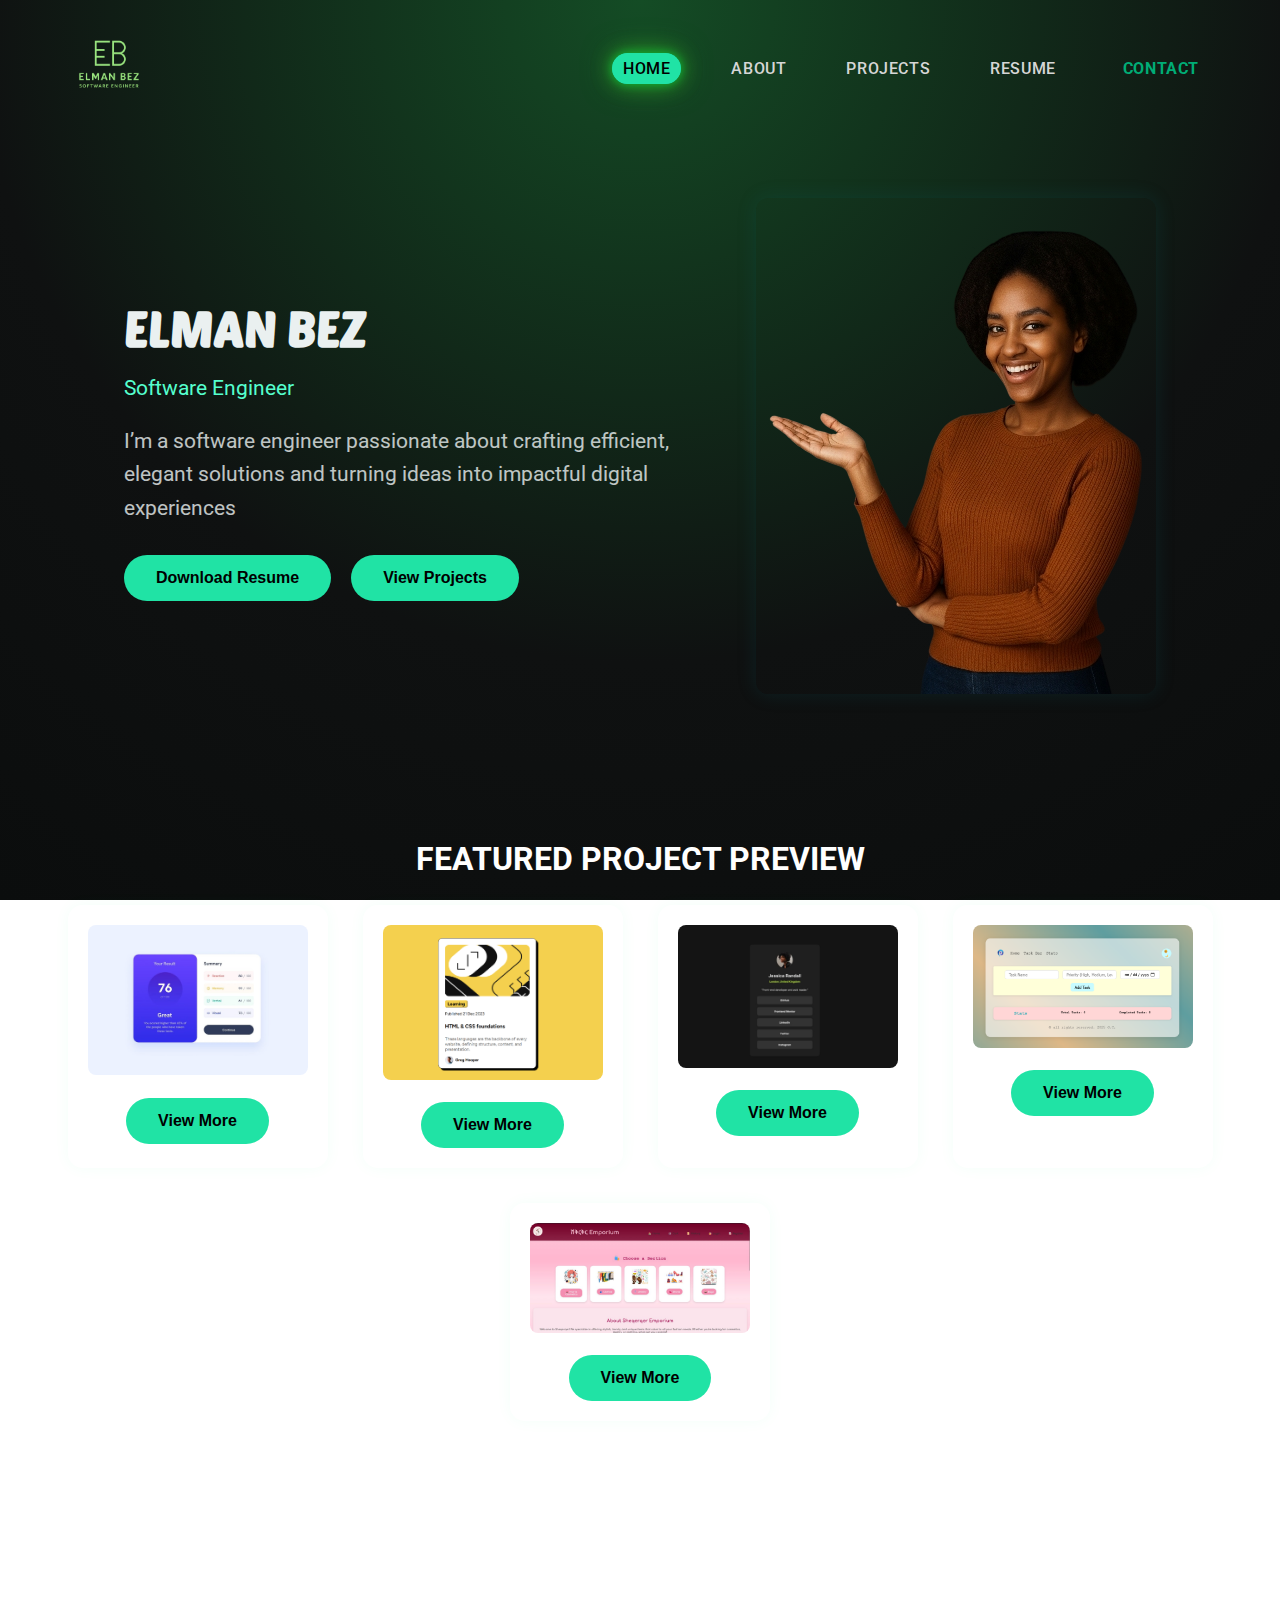
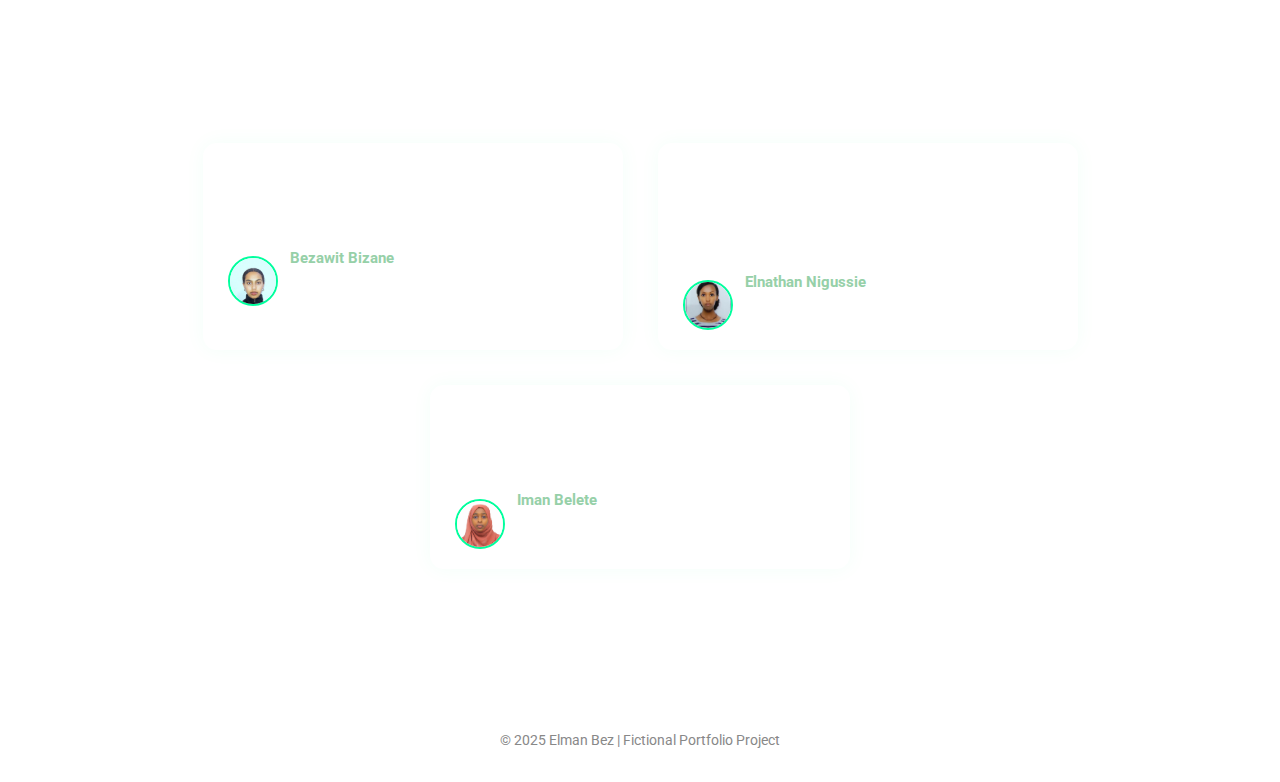
<file: Portfolio/index.html>
<!DOCTYPE html>
<html lang="en">
  <head>
    <meta charset="UTF-8" />
    <meta name="viewport" content="width=device-width, initial-scale=1.0" />
    <title>Home - Elman Bez Portfolio</title>

    <!-- Link to main stylesheet -->
    <link rel="stylesheet" href="style.css" />

    <!-- Link to font family -->
    <link
      href="https://fonts.googleapis.com/css2?family=Roboto:wght@400;700&display=swap"
      rel="stylesheet"
    />
    <!-- Link to font family (2) -->
    <link rel="preconnect" href="https://fonts.googleapis.com" />
    <link rel="preconnect" href="https://fonts.gstatic.com" crossorigin />
    <link
      href="https://fonts.googleapis.com/css2?family=Figtree:ital,wght@0,300..900;1,300..900&family=Hanken+Grotesk:ital,wght@0,100..900;1,100..900&family=Inter:ital,opsz,wght@0,14..32,100..900;1,14..32,100..900&family=League+Spartan:wght@100..900&family=Plus+Jakarta+Sans:ital,wght@0,200..800;1,200..800&family=Poetsen+One&family=Roboto:ital,wght@0,100..900;1,100..900&display=swap"
      rel="stylesheet"
    />

    <!--Link to favicon-->
    <link rel="icon" type="image/png" href="Assets\images\favicon.png" />
  </head>
  <body>
    <header class="site-header">
      <nav class="navbar">
        <div class="logo" aria-label="Site Logo">
          <img src="Assets\images\logo.png" alt="Site Logo" class="logo-img" />
        </div>
        <ul class="nav-links">
          <li>
            <a href="index.html" class="nav-link" aria-current="page">HOME</a>
          </li>
          <li><a href="about.html" class="nav-link">ABOUT</a></li>
          <li><a href="projects.html" class="nav-link">PROJECTS</a></li>
          <li><a href="resume.html" class="nav-link">RESUME</a></li>
          <li><a href="contact.html" class="nav-link">CONTACT</a></li>
        </ul>
      </nav>
    </header>

    <main class="main-content">
      <section class="hero-section" aria-label="Hero Section and Introduction">
        <div class="hero-left">
          <div class="hero-text">ELMAN BEZ</div>
          <div class="hero-sub">Software Engineer</div>
          <p class="hero-desc">
            I’m a software engineer passionate about crafting efficient, elegant
            solutions and turning ideas into impactful digital experiences
          </p>

          <div class="hero-buttons">
            <button class="nav-button">Download Resume</button>
            <a href="projects.html"><button class="nav-button">View Projects</button></a>
          </div>
        </div>

        <img
          src="Assets\images\welcome-elman.png"
          alt="Hero Image"
          class="hero-image"
        />
      </section>

      <section class="featured-projects" aria-label="Featured Project Preview">
        <h2 class="section-title">FEATURED PROJECT PREVIEW</h2>
        <div class="project-list">
          <div class="project-item">
            <img
              src="Assets\images\project1.jpg"
              alt="Project 1"
              class="project-img"
            /><br />
            <a href="https://venerable-muffin-cf512d.netlify.app/"
              ><button class="nav-button">View More</button></a>
          </div>
          <div class="project-item">
            <img
              src="Assets\images\project2.png"
              alt="Project 2"
              class="project-img"
            /><br />
            <a href="https://blog-preview-card-2343.netlify.app/"
              ><button class="nav-button">View More</button></a>
          </div>
          <div class="project-item">
            <img
              src="Assets\images\project3.jpg"
              alt="Project 3"
              class="project-img"
            /><br />
            <a href="https://lovely-frangollo-2fd727.netlify.app/"
              ><button class="nav-button">View More</button></a>
          </div>
          <div class="project-item">
            <img
              src="Assets\images\project4.png"
              alt="Project 4"
              class="project-img"
            /><br />
            <a href="https://elman-task-maker.netlify.app/"
              ><button class="nav-button">View More</button></a
            >
          </div>
          <div class="project-item">
            <img
              src="Assets\images\project5.jpg"
              alt="Project 5"
              class="project-img"
            /><br />
            <a href="https://sheqerqer.netlify.app/"
              ><button class="nav-button">View More</button></a
            >
          </div>
        </div>
      </section>

      <section class="testimonals" aria-label="Testimonals Section">
        <h2 class="section-title">TESTIMONIALS</h2>

        <div class="testimonials-list">
          <div class="testimonial-item">
            <p>
              Reliable, skilled, and highly collaborative. Consistently delivers
              high-quality solutions with a professional mindset.
            </p>
            <div class="testimonial-user">
              <img
                src="Assets\images\Beza.jpg"
                class="testimonial-img"
                alt="User 1"
              />
              <div class="testimonial-info">
                <h4 class="testimonial-name">Bezawit Bizane</h4>
                <p class="testimonial-role">Software Specialist/ AI Engineer</p>
              </div>
            </div>
          </div>

          <div class="testimonial-item">
            <p>
              Her attention to detail and commitment to secure development
              practices are exceptiobal. She consistently delivers high quality
              work that meets both technical and security standards.
            </p>
            <div class="testimonial-user">
              <img
                src="Assets\images\elnathan.jpg"
                class="testimonial-img"
                alt="User 2"
              />
              <div class="testimonial-info">
                <h4 class="testimonial-name">Elnathan Nigussie</h4>
                <p class="testimonial-role">
                  Cybersecurity Engineer and Threat Analyst
                </p>
              </div>
            </div>
          </div>

          <div class="testimonial-item">
            <p>
              A talented developer with clean code, strong UI instincts, and a
              sharp attention to detail.Impressive work.
            </p>
            <div class="testimonial-user">
              <img
                src="Assets\images\Iman.jpg"
                class="testimonial-img"
                alt="User 3"
              />
              <div class="testimonial-info">
                <h4 class="testimonial-name">Iman Belete</h4>
                <p class="testimonial-role">UI/UX Designer</p>
              </div>
            </div>
          </div>
        </div>
      </section>
    </main>

    <footer class="site-footer">
      <p>© 2025 Elman Bez | Fictional Portfolio Project</p>
    </footer>
  </body>
</html>
</file>
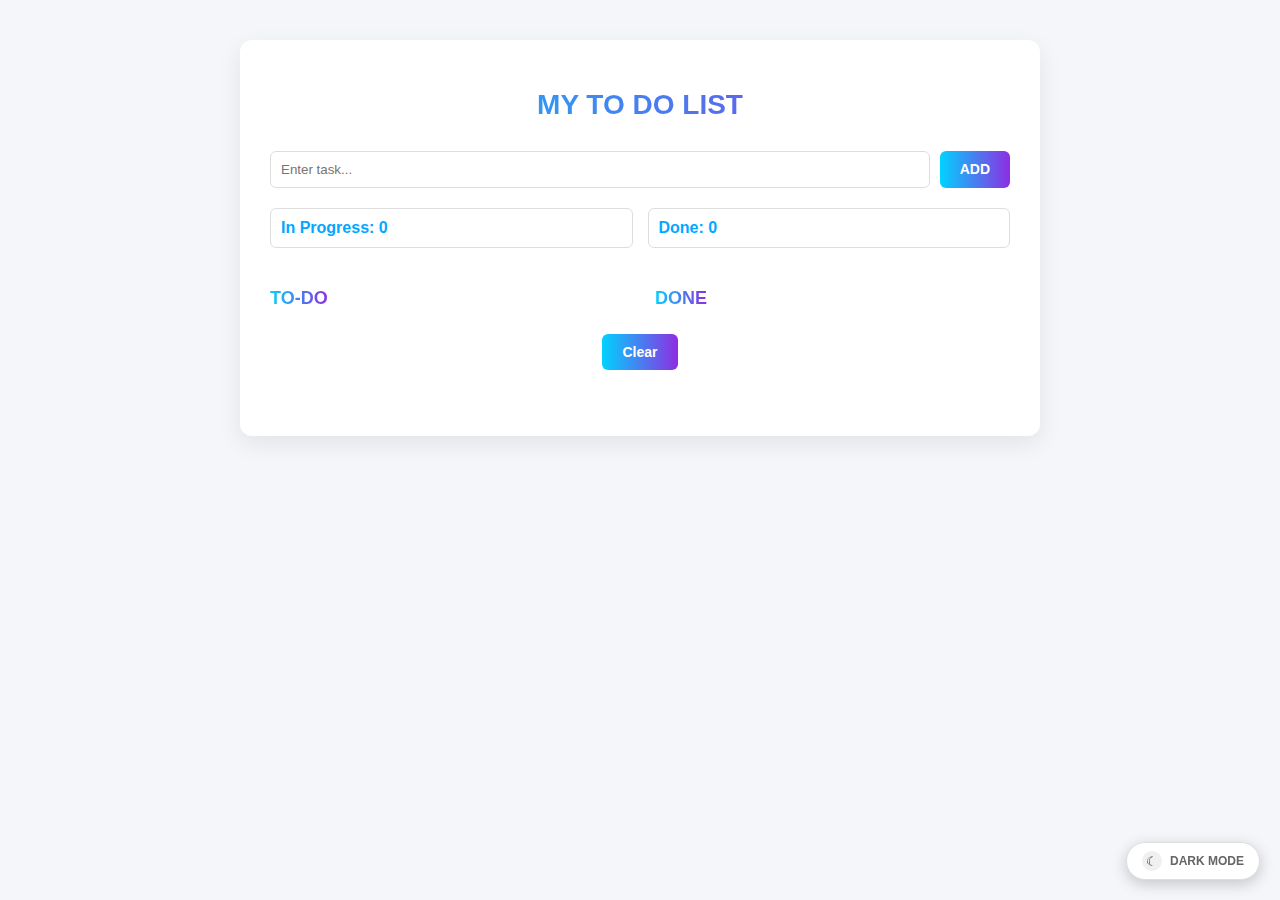
<file: Todo-List-Web-App/index.html>
<!DOCTYPE html>
<html lang="en">
<head>
    <meta charset="UTF-8">
    <meta name="viewport" content="width=device-width, initial-scale=1.0">
    <title>My To Do List</title>
    <link rel="stylesheet" href="style.css">
    <link rel="icon" href="https://png.pngtree.com/png-vector/20190330/ourlarge/pngtree-vector-task-icon-png-image_894760.jpg" sizes="any">

</head>
<body>

<div class="page-center">
    <div class="card">

        <h1 class="title-gradient">MY TO DO LIST</h1>

        <div class="input-row">
            <input type="text" class="input input-full" id="input" placeholder="Enter task...">
            <button class="btn btn-gradient add">ADD</button>
        </div>

        <div class="status-grid">
            <div class="status-box">
                <span class="status-blue" id="inprogressCount">In Progress: </span>
            </div>
            <div class="status-box">
                <span class="status-blue" id="doneCount">Done: </span>
            </div>
            
        </div>

        <div class="tasks-container">
            <div class="task-column">
                <h2 class="section-label">TO-DO</h2>
                <div id="todo-list"></div>
            </div>
                    

            <div class="task-column">
                <h2 class="section-label">DONE</h2>
                <div id="done-list"></div>
            </div>

        </div>

        <footer class="theme-footer">
            <button id="reset" class="btn btn-gradient clear">Clear</button>
            <br>
            <br>
            <button class="theme-toggle" id="themeBtn">
                <div class="toggle-circle">
                    <span class="moon-icon">☾</span>
                </div>
                <span class="toggle-text dark">Dark Mode</span>
            </button>
        </footer>


    </div>
</div>
<script type="module" src="scripts/main.js"></script>
</body>
</html>
</file>
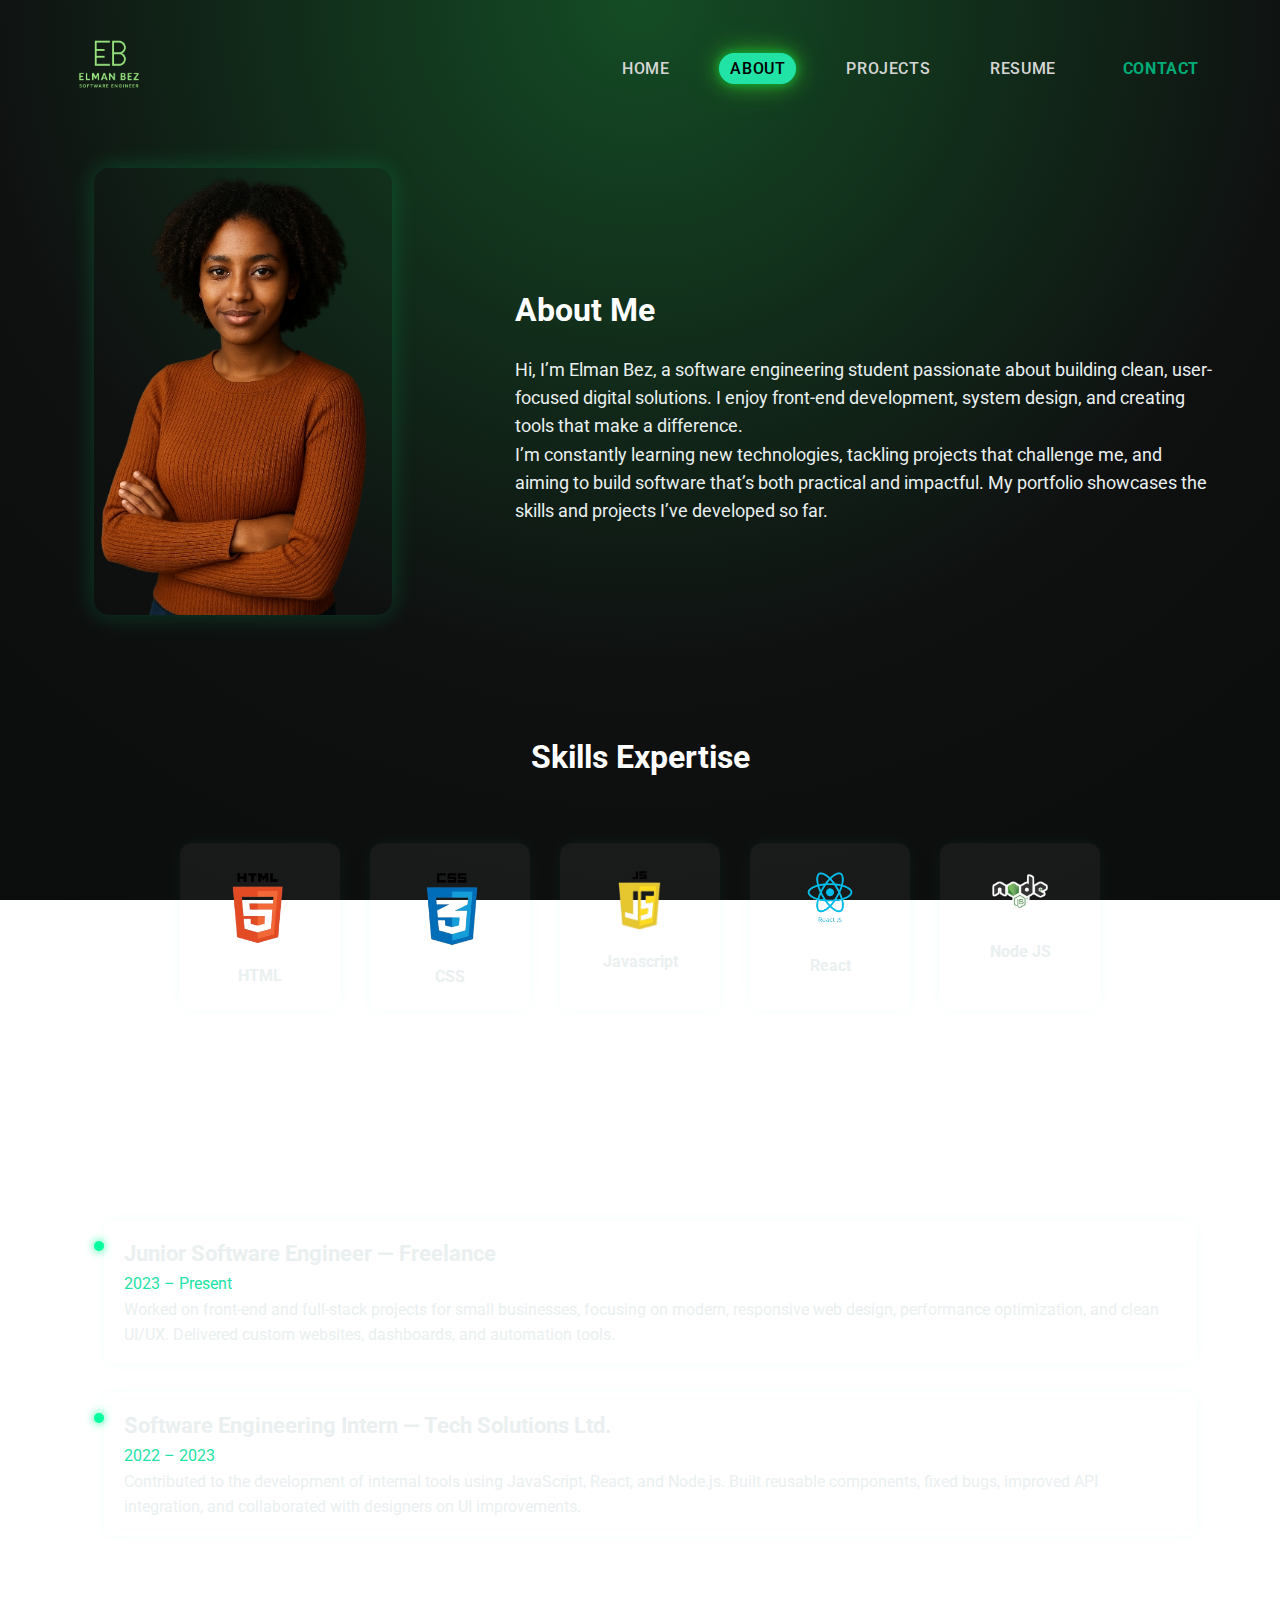
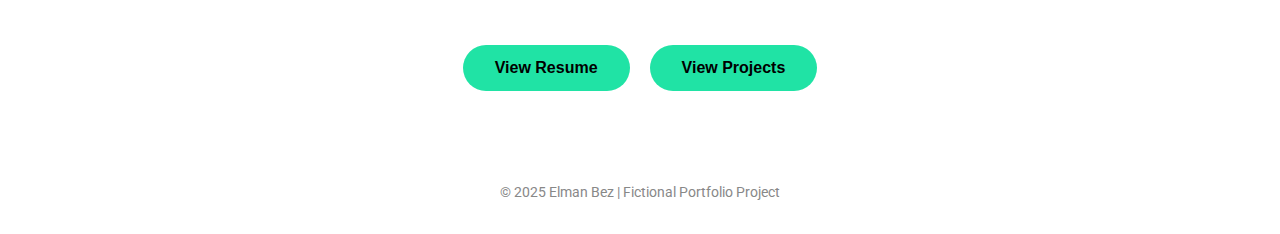
<file: Portfolio/about.html>
<!DOCTYPE html>
<html lang="en">
  <head>
    <meta charset="UTF-8" />
    <meta name="viewport" content="width=device-width, initial-scale=1.0" />
    <title>About - Elman Bez Portfolio</title>

    <!-- Link to main stylesheet -->
    <link rel="stylesheet" href="style.css" />

        <!--Link to favicon-->
    <link rel="icon" type="image/png" href="Assets\images\favicon.png" />

    <!-- Link to font family -->
    <link
      href="https://fonts.googleapis.com/css2?family=Roboto:wght@400;700&display=swap"
      rel="stylesheet"
    />

    <!--Link to favicon-->
    <link rel="icon" type="image/png" href="Assets/favicon.png" />
  </head>
  <body>
    <header class="site-header">
      <nav class="navbar">
        <div class="logo" aria-label="Site Logo">
          <img src="Assets\images\logo.png" alt="Site Logo" class="logo-img" />
        </div>
        <ul class="nav-links">
          <li><a href="index.html" class="nav-link">HOME</a></li>
          <li>
            <a href="about.html" class="nav-link" aria-current="page">ABOUT</a>
          </li>
          <li><a href="projects.html" class="nav-link">PROJECTS</a></li>
          <li><a href="resume.html" class="nav-link">RESUME</a></li>
          <li><a href="contact.html" class="nav-link">CONTACT</a></li>
        </ul>
      </nav>
    </header>

    <main class="main-content">
      <!-- Biography Section -->
      <section class="biography-section" aria-label="Biography">
        <div class="biography-content">
          <!--Left Text-->
          <div class="bio-left">
            <img
              src="Assets\images\elman.png"
              alt="Biography Image"
              class="bio-image"
            />
          </div>

          <!--Right Text-->

          <div class="bio-right">
            <h1 class="section-title">About Me</h1>
            <p>
              Hi, I’m Elman Bez, a software engineering student passionate about
              building clean, user-focused digital solutions. I enjoy front-end
              development, system design, and creating tools that make a
              difference.<br />
              I’m constantly learning new technologies, tackling projects that
              challenge me, and aiming to build software that’s both practical
              and impactful. My portfolio showcases the skills and projects I’ve
              developed so far.
            </p>
          </div>
        </div>
      </section>

      <!-- Skills Section -->
      <section class="skills-section" aria-label="Skills Expertise">
        <h2 class="section-title">Skills Expertise</h2>
        <div class="skills-list">
          <div class="skill-item">
            <img
              src="Assets\images\htmlimage.png"
              alt="HTML Skill"
              class="skill-image"
            />
            <p><strong>HTML</strong></p>
          </div>
          <div class="skill-item">
            <img
              src="Assets\images\cssimage.png"
              alt="HTML Skill"
              class="skill-image"
            />
            <p><strong>CSS</strong></p>
          </div>
          <div class="skill-item">
            <img
              src="Assets\images\jsimage.png"
              alt="JS Skill"
              class="skill-image"
            />
            <p><strong>Javascript</strong></p>
          </div>
          <div class="skill-item">
            <img
              src="Assets\images\reactimage.png"
              alt="react Skill"
              class="skill-image"
            />
            <p><strong>React</strong></p>
          </div>
          <div class="skill-item">
            <img
              src="Assets\images\nodejsimage.png"
              alt="node JS Skill"
              class="skill-image"
            />
            <p><strong>Node JS</strong></p>
          </div>
        </div>
      </section>

      <!-- Timeline Section -->
      <section class="timeline-section" aria-label="Timeline Experience">
        <h2 class="section-title">Timeline Experience</h2>
        <div class="timeline-list">
          <div class="timeline-item">
            <span class="subtitle"
              >Junior Software Engineer — Freelance <br
            /></span>
            <p>2023 – Present</p>

            Worked on front-end and full-stack projects for small businesses,
            focusing on modern, responsive web design, performance optimization,
            and clean UI/UX. Delivered custom websites, dashboards, and
            automation tools.
          </div>
          <div class="timeline-item">
            <span class="subtitle">
              Software Engineering Intern — Tech Solutions Ltd.</span
            >
            <br />
            <p>2022 – 2023</p>
            Contributed to the development of internal tools using JavaScript,
            React, and Node.js. Built reusable components, fixed bugs, improved
            API integration, and collaborated with designers on UI improvements.
          </div>
        </div>
      </section>

      <!-- Navigation Buttons Section -->
      <section class="nav-buttons-section" aria-label="Navigation Buttons">
        <a href="resume.html"
          ><button class="nav-button">View Resume</button></a
        >
        <a href="projects.html"
          ><button class="nav-button">View Projects</button></a
        >
      </section>
    </main>

    <footer class="site-footer">
      <p>© 2025 Elman Bez | Fictional Portfolio Project</p>
    </footer>
  </body>
</html>
</file>
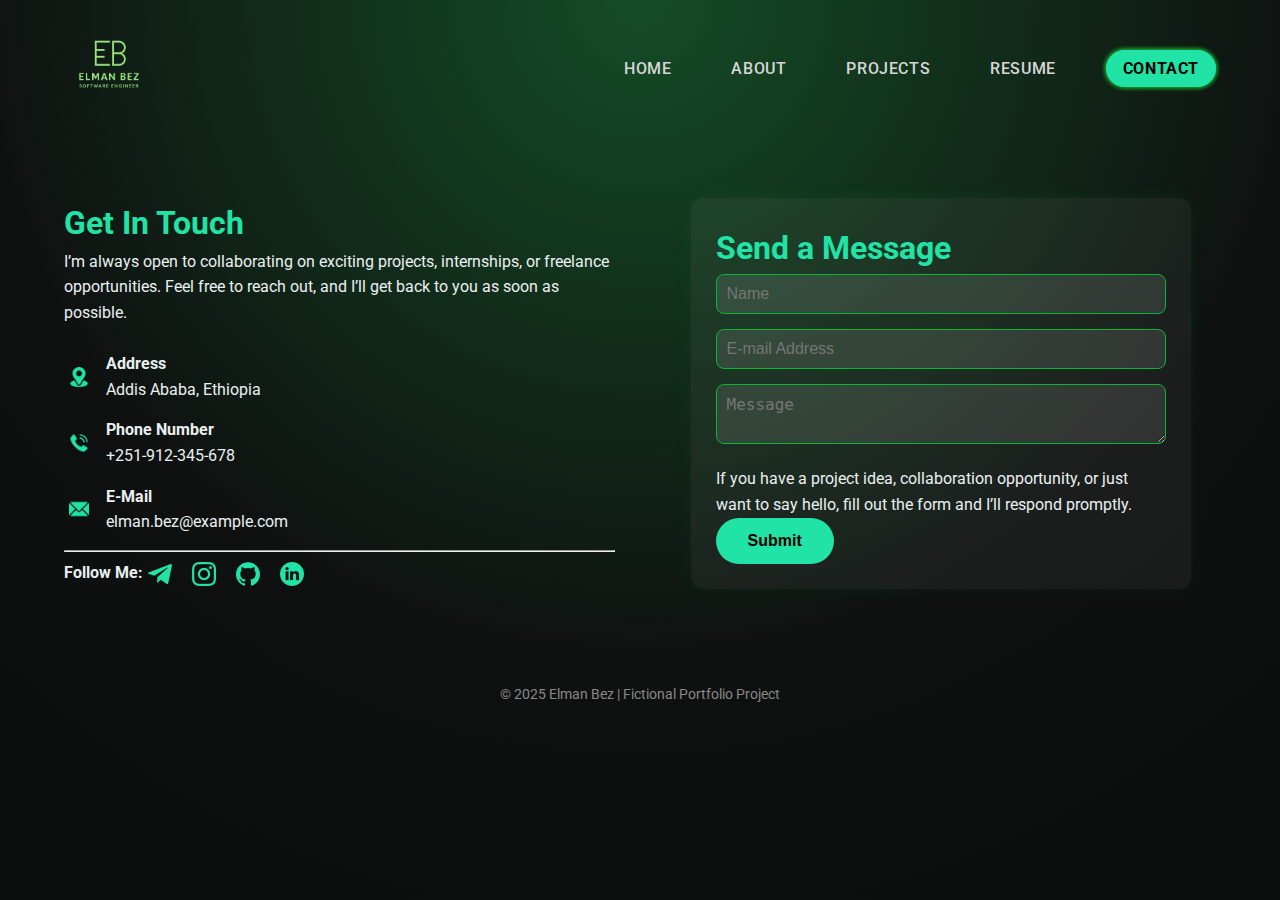
<file: Portfolio/contact.html>
<!DOCTYPE html>
<html lang="en">
  <head>
    <meta charset="UTF-8" />
    <meta name="viewport" content="width=device-width, initial-scale=1.0" />
    <title>Contact - Elman Bez Portfolio</title>

    <!-- Link to main stylesheet -->
    <link rel="stylesheet" href="style.css" />

    <!-- Link to font family -->
    <link
      href="https://fonts.googleapis.com/css2?family=Roboto:wght@400;700&display=swap"
      rel="stylesheet"
    />

    <!--Link to favicon-->
    <link rel="icon" type="image/png" href="Assets\images\favicon.png" />
  </head>
  <body>
    <!-- Reusable Header -->
    <header class="site-header">
      <nav class="navbar">
        <div class="logo" aria-label="Site Logo">
          <img src="Assets/images/logo.png" alt="Site Logo" class="logo-img" />
          <!-- Replace with your logo -->
        </div>
        <ul class="nav-links">
          <li><a href="index.html" class="nav-link">HOME</a></li>
          <li><a href="about.html" class="nav-link">ABOUT</a></li>
          <li><a href="projects.html" class="nav-link">PROJECTS</a></li>
          <li><a href="resume.html" class="nav-link">RESUME</a></li>
          <li>
            <a href="contact.html" class="nav-link" aria-current="page"
              >CONTACT</a
            >
          </li>
        </ul>
      </nav>
    </header>

    <main class="main-content">
      <div class="contact-container">
        <section aria-label="Get In Touch" class="contact-section">
          <h1>Get In Touch</h1>
          <p>
            I’m always open to collaborating on exciting projects, internships,
            or freelance opportunities. Feel free to reach out, and I’ll get
            back to you as soon as possible.
          </p>
          <br />

          <ul class="contact-list">
            <li class="contact-item">
              <img
                src="Assets\icons\location.png"
                alt="Address Icon"
                class="contact-icon"
              />
              <!-- Placeholder icon -->
              <span class="contact-text">
                <strong>Address</strong><br />Addis Ababa, Ethiopia
              </span>
            </li>
            <li class="contact-item">
              <img
                src="Assets\icons\telephone-call.png"
                alt="Phone Icon"
                class="contact-icon"
              />
              <!-- Placeholder icon -->
              <span class="contact-text">
                <strong>Phone Number</strong><br />
                +251-912-345-678
              </span>
            </li>
            <li class="contact-item">
              <img
                src="Assets\icons\email.png"
                alt="Email Icon"
                class="contact-icon"
              />
              <!-- Placeholder icon -->
              <span class="contact-text">
                <strong>E-Mail</strong><br />
                elman.bez@example.com
              </span>
            </li>
          </ul>

          <hr />

          <div class="social-links">
            <strong>Follow Me:</strong>
            <a href=""
              ><img
                src="Assets\icons\telegram.png"
                alt="Telegram Icon"
                class="social-icon"
            /></a>
            <a href=""
              ><img
                src="Assets\icons\instagram.png"
                alt="Instagram Icon"
                class="social-icon"
            /></a>
            <a href="">
              <img
                src="Assets\icons\github.png"
                alt="Github Icon"
                class="social-icon"
            /></a>
            <a href=""
              ><img
                src="Assets\icons\linkedin.png"
                alt="linked in"
                class="social-icon"
            /></a>
          </div>
        </section>

        <section aria-label="Send a Message" class="contact-form-section">
          <form class="contact-form">
            <h1>Send a Message</h1>

            <input type="text" id="name" name="name" placeholder="Name" /><br />

            <input
              type="email"
              id="email"
              name="email"
              placeholder="E-mail Address"
            /><br />

            <textarea
              id="message"
              name="message"
              placeholder="Message"
            ></textarea
            ><br />

            <p>
              If you have a project idea, collaboration opportunity, or just
              want to say hello, fill out the form and I’ll respond promptly.
            </p>

            <button type="submit" class="nav-button">Submit</button>
          </form>
        </section>
      </div>
    </main>

    <!-- Reusable Footer -->
    <footer class="site-footer">
      <p>© 2025 Elman Bez | Fictional Portfolio Project</p>
    </footer>
  </body>
</html>
</file>
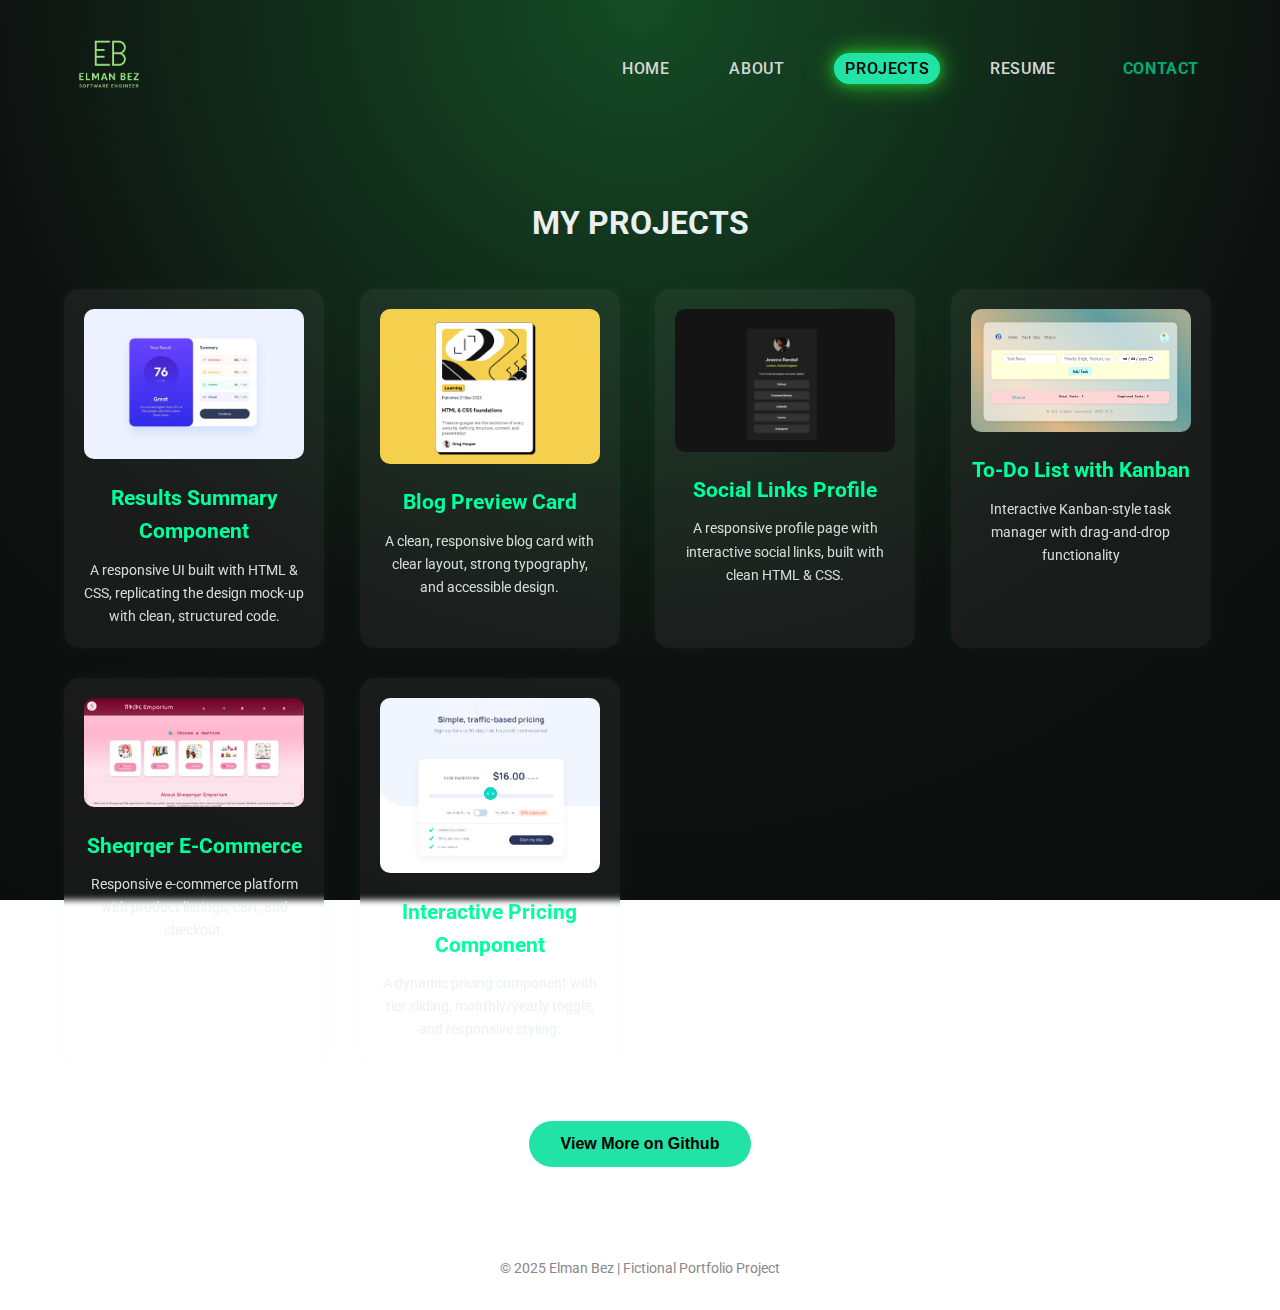
<file: Portfolio/projects.html>
<!DOCTYPE html>
<html lang="en">
  <head>
    <meta charset="UTF-8" />
    <meta name="viewport" content="width=device-width, initial-scale=1.0" />
    <title>Projects - Elman Bez Portfolio</title>

    <!-- Link to main stylesheet -->
    <link rel="stylesheet" href="style.css" />

    <!-- Link to font family -->
    <link
      href="https://fonts.googleapis.com/css2?family=Roboto:wght@400;700&display=swap"
      rel="stylesheet"
    />

    <!--Link to favicon-->
    <link rel="icon" type="image/png" href="Assets/favicon.png" />
  </head>
  <body>
    <header class="site-header">
      <nav class="navbar">
        <div class="logo" aria-label="Site Logo">
          <img src="Assets\images\logo.png" alt="Site Logo" class="logo-img" />
        </div>
        <ul class="nav-links">
          <li><a href="index.html" class="nav-link">HOME</a></li>
          <li><a href="about.html" class="nav-link">ABOUT</a></li>
          <li>
            <a href="projects.html" class="nav-link" aria-current="page"
              >PROJECTS</a
            >
          </li>
          <li><a href="resume.html" class="nav-link">RESUME</a></li>
          <li><a href="contact.html" class="nav-link">CONTACT</a></li>
        </ul>
      </nav>
    </header>

    <main class="main-content">
      <h1 class="page-title">MY PROJECTS</h1>

      <section class="projects-section" aria-label="Project List">
        <article class="project-item">
          <a href="https://venerable-muffin-cf512d.netlify.app/"><img
            src="Assets\images\project1.jpg"
            alt="Project 1 Image"
            class="project-image"
          /></a>
          <h2 class="project-title">Results Summary Component</h2>
          <p class="project-description">
            A responsive UI built with HTML & CSS, replicating the design
            mock‑up with clean, structured code.
          </p>
        </article>

        <article class="project-item">
          <a href="https://blog-preview-card-2343.netlify.app/"><img
            src="Assets\images\project2.png"
            alt="Project 2 Image"
            class="project-image"
          /></a>
          <h2 class="project-title">Blog Preview Card</h2>
          <p class="project-description">
            A clean, responsive blog card with clear layout, strong typography,
            and accessible design.
          </p>
        </article>

        <article class="project-item">
          <a href="https://lovely-frangollo-2fd727.netlify.app/"><img
            src="Assets\images\project3.jpg"
            alt="Project 3 Image"
            class="project-image"
          /></a>
          <h2 class="project-title">Social Links Profile</h2>
          <p class="project-description">
            A responsive profile page with interactive social links, built with
            clean HTML & CSS.
          </p>
        </article>

        <article class="project-item">
          <a href="https://elman-task-maker.netlify.app/"><img
            src="Assets\images\project4.png"
            alt="Project 4 Image"
            class="project-image"
          /></a>
          <h2 class="project-title">To-Do List with Kanban</h2>
          <p class="project-description">
            Interactive Kanban-style task manager with drag-and-drop
            functionality
          </p>
        </article>
        <article class="project-item">
          <a href="https://sheqerqer.netlify.app/"><img
            src="Assets\images\project5.jpg"
            alt="Project 5 Image"
            class="project-image"
          /></a>
          <h2 class="project-title">Sheqrqer E-Commerce</h2>
          <p class="project-description">
            Responsive e-commerce platform with product listings, cart, and
            checkout.
          </p>
        </article>

        <article class="project-item">
          <a href="https://interactive-pricing-component2434.netlify.app/"><img
            src="Assets\images\project6.png"
            alt="Project 6 Image"
            class="project-image"
          /></a>
          <h2 class="project-title">Interactive Pricing Component</h2>
          <p class="project-description">
            A dynamic pricing component with tier sliding, monthly/yearly
            toggle, and responsive styling.
          </p>
        </article>
      </section>

      <div class="more-projects-button">
        <a href="https://github.com/ElaN-21"
          ><button class="nav-button">View More on Github</button></a
        >
      </div>
    </main>

    <footer class="site-footer">
      <p>© 2025 Elman Bez | Fictional Portfolio Project</p>
    </footer>
  </body>
</html>
</file>
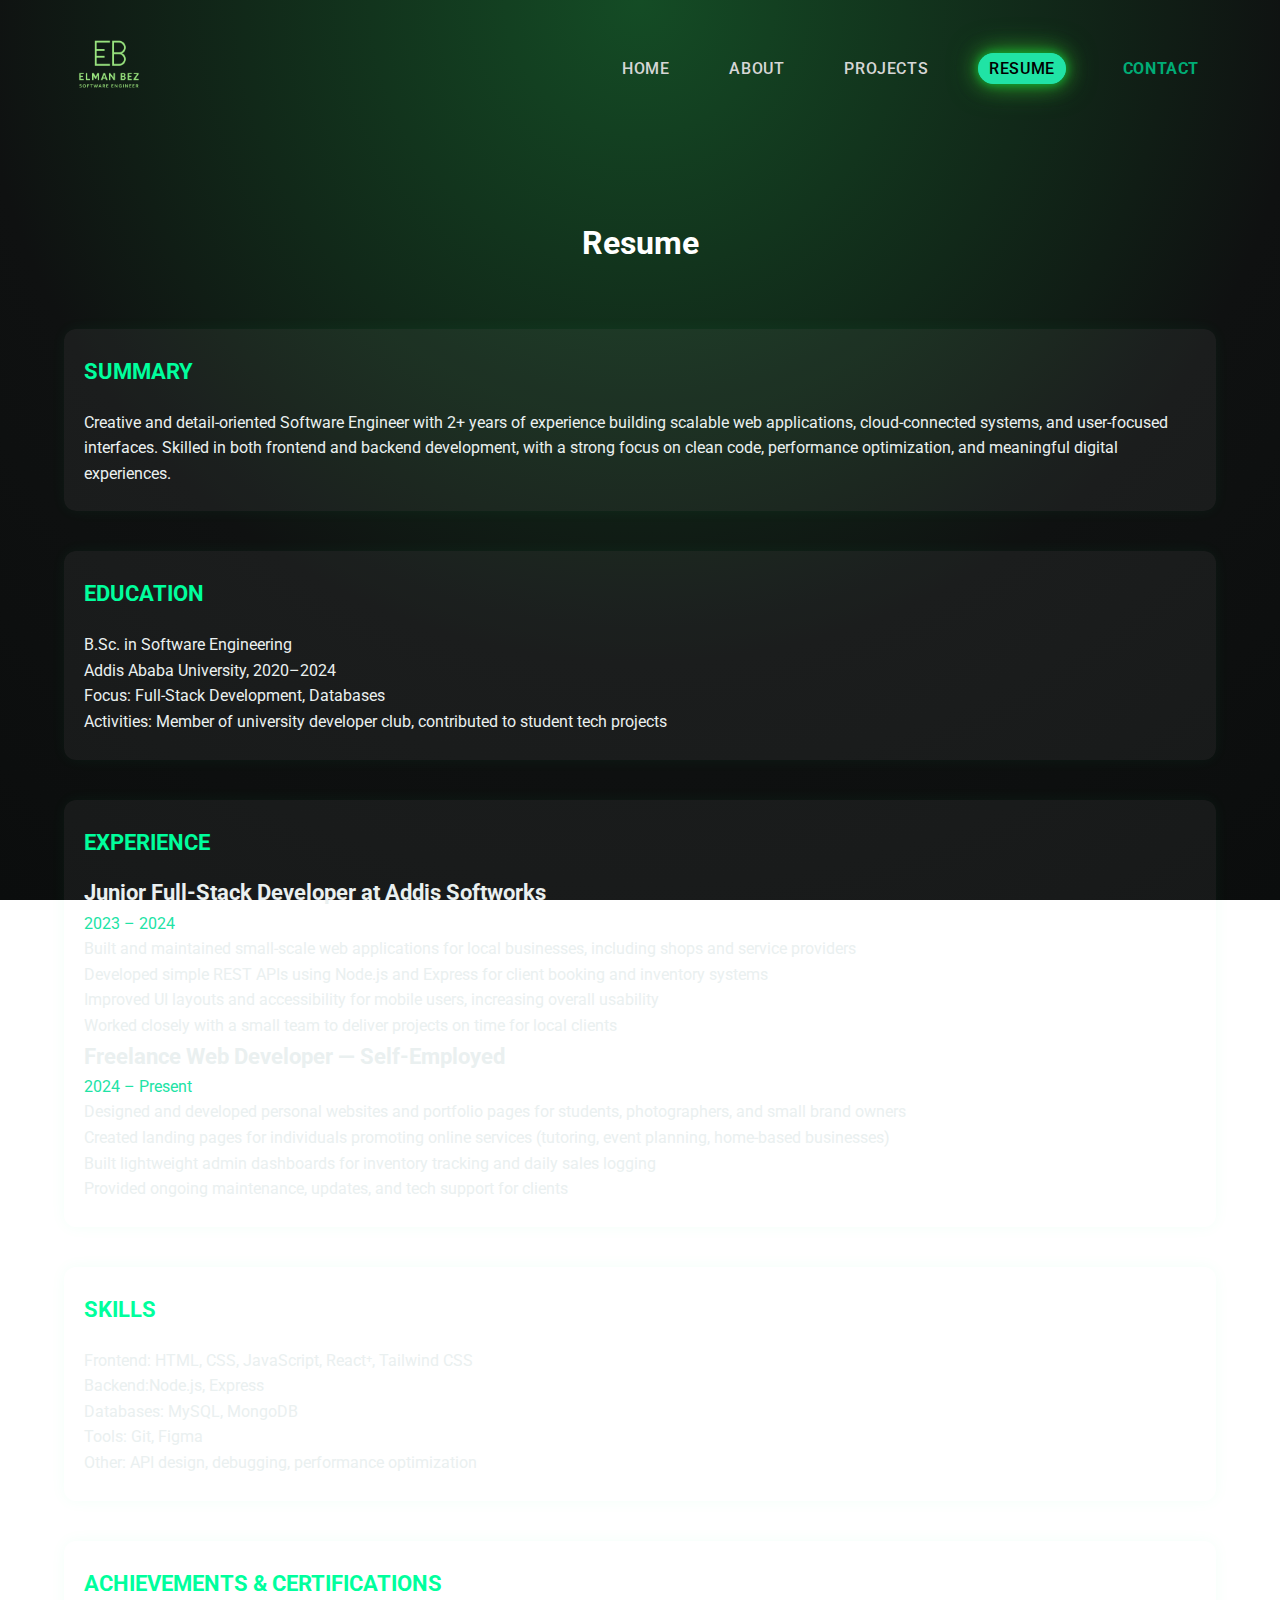
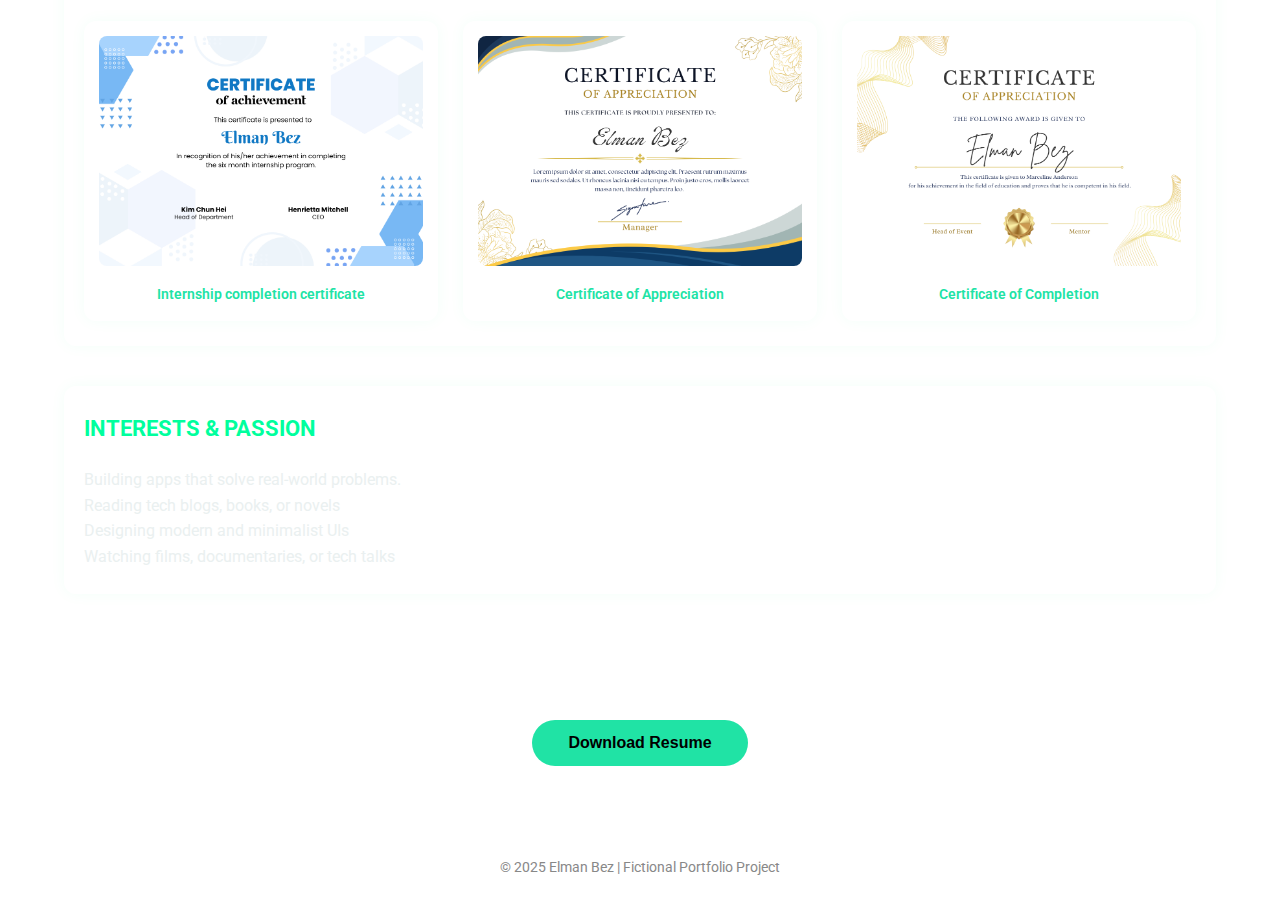
<file: Portfolio/resume.html>
<!DOCTYPE html>
<html lang="en">
  <head>
    <meta charset="UTF-8" />
    <meta name="viewport" content="width=device-width, initial-scale=1.0" />
    <title>Resume - Elman Bez Portfolio</title>

    <!-- Link to main stylesheet -->
    <link rel="stylesheet" href="style.css" />

    <!-- Link to font family -->
    <link
      href="https://fonts.googleapis.com/css2?family=Roboto:wght@400;700&display=swap"
      rel="stylesheet"
    />

    <!--Link to favicon-->
    <link rel="icon" type="image/png" href="Assets\images\favicon.png" />
  </head>
  <body>
    <header class="site-header">
      <nav class="navbar">
        <div class="logo" aria-label="Site Logo">
          <img src="Assets\images\logo.png" alt="Site Logo" class="logo-img" />
        </div>
        <ul class="nav-links">
          <li><a href="index.html" class="nav-link">HOME</a></li>
          <li><a href="about.html" class="nav-link">ABOUT</a></li>
          <li><a href="projects.html" class="nav-link">PROJECTS</a></li>
          <li>
            <a href="resume.html" class="nav-link" aria-current="page"
              >RESUME</a
            >
          </li>
          <li><a href="contact.html" class="nav-link">CONTACT</a></li>
        </ul>
      </nav>
    </header>

    <main class="main-content">
      <section class="resume-section" aria-label="Resume Content">
        <div class="placeholder-block">
          <p>Resume</p>
        </div>

        <div class="resume-block">
          <h2 class="resume-title">SUMMARY</h2>
          <div class="resume-content">
            Creative and detail-oriented Software Engineer with 2+ years of
            experience building scalable web applications, cloud-connected
            systems, and user-focused interfaces. Skilled in both frontend and
            backend development, with a strong focus on clean code, performance
            optimization, and meaningful digital experiences.
          </div>
        </div>

        <div class="resume-block">
          <h2 class="resume-title">EDUCATION</h2>
          <div class="resume-content">
            B.Sc. in Software Engineering<br />
            Addis Ababa University, 2020–2024<br />
            Focus: Full-Stack Development, Databases<br />
            Activities: Member of university developer club, contributed to
            student tech projects
          </div>
        </div>

        <div class="resume-block">
          <h2 class="resume-title">EXPERIENCE</h2>
          <div class="resume-content-experience">
            <span class="subtitle"
              >Junior Full-Stack Developer at Addis Softworks<br
            /></span>
            <p>2023 – 2024</p>
            Built and maintained small-scale web applications for local
            businesses, including shops and service providers<br />
            Developed simple REST APIs using Node.js and Express for client
            booking and inventory systems<br />
            Improved UI layouts and accessibility for mobile users, increasing
            overall usability<br />
            Worked closely with a small team to deliver projects on time for
            local clients<br />

            <span class="subtitle"
              >Freelance Web Developer — Self-Employed<br
            /></span>
            <p>2024 – Present</p>
            Designed and developed personal websites and portfolio pages for
            students, photographers, and small brand owners<br />
            Created landing pages for individuals promoting online services
            (tutoring, event planning, home-based businesses)<br />
            Built lightweight admin dashboards for inventory tracking and daily
            sales logging<br />
            Provided ongoing maintenance, updates, and tech support for clients
          </div>
        </div>

        <div class="resume-block">
          <h2 class="resume-title">SKILLS</h2>
          <div class="resume-content">
            Frontend: HTML, CSS, JavaScript, React⁺, Tailwind CSS <br />
            Backend:Node.js, Express<br />
            Databases: MySQL, MongoDB<br />
            Tools: Git, Figma<br />
            Other: API design, debugging, performance optimization
          </div>
        </div>

        <div class="resume-block">
          <h2 class="resume-title">ACHIEVEMENTS & CERTIFICATIONS</h2>
          <div class="resume-content">
            <div class="certificate">
              <img src="Assets\certificates\certificate3.png">
              <p>Internship completion certificate</p>
            </div>
            
            <div class="certificate">
              <img src="Assets\certificates\certificate1.png" alt="certificate 1" alt="certificate 2">
              <p>Certificate of Appreciation</p>
            </div>

            <div class="certificate">
              <img src="Assets\certificates\certificate2.png" alt="certificate 3">
              <p>Certificate of Completion</p>
            </div>
          </div>
        </div>

        <div class="resume-block">
          <h2 class="resume-title">INTERESTS & PASSION</h2>
          <div class="resume-content">
            Building apps that solve real-world problems.<br />
            Reading tech blogs, books, or novels<br />
            Designing modern and minimalist UIs<br />
            Watching films, documentaries, or tech talks<br />
          </div>
        </div>
        <br />
        <button class="nav-button">Download Resume</button>
      </section>
    </main>

    <footer class="site-footer">
      <p>© 2025 Elman Bez | Fictional Portfolio Project</p>
    </footer>
  </body>
</html>
</file>
<file: Todo-List-Web-App/style.css>
/* VARIABLES*/
:root {
    --bg-body: #f5f6fa;
    --bg-card: #ffffff;
    --text-main: #333333;
    --text-sec: #666666;
    --input-bg: #ffffff;
    --input-border: #ddd;
    --task-bg: #fafafa;
    --btn-bg: #e0e0e0; 
    --btn-text: #333;
    --shadow: 0 8px 25px rgba(0,0,0,0.08);
}

body.dark-theme {
    --bg-body: #1a1a1a;
    --bg-card: #2d2d2d;
    --text-main: #3df5ff; 
    --text-sec: #08cbfc; 
    --input-bg: #2f3640;
    --input-border: #1499ff;
    --task-bg: #2f3640;
    --btn-bg: #444444; 
    --btn-text: #14bcff;
    
    --shadow: 0 8px 25px rgba(0,255,0,0.1); 
}

/*GLOBAL STYLES*/
* {
    box-sizing: border-box;
    font-family: Arial, Helvetica, sans-serif;
    transition: background-color 0.3s, color 0.3s, border-color 0.3s;
}

body {
    background: var(--bg-body);
    margin: 0;
    color: var(--text-main);
}

/*LAYOUT & CARD*/
.page-center {
    min-height: 100vh;
    display: flex;
    justify-content: center;
    align-items: flex-start;
    padding: 40px 20px;
}

.card {
    background: var(--bg-card);
    width: 100%;
    max-width: 800px;
    padding: 30px;
    border-radius: 12px;
    box-shadow: var(--shadow);
}

/* TITLES & GRADIENT */
.title-gradient, .section-label {
    background: linear-gradient(90deg, #00d2ff, #8e2de2);
    -webkit-background-clip: text;
    -webkit-text-fill-color: transparent;
    font-weight: bold;
}

body.dark-theme .title-gradient, 
body.dark-theme .section-label {
    background: none;
    -webkit-text-fill-color: var(--text-main);
    color: var(--text-main);
    text-shadow: 0 0 10px #147fcb; 
}

.title-gradient { font-size: 28px; text-align: center; margin-bottom: 30px; }
.section-label { font-size: 18px; margin-bottom: 15px; display: inline-block; }

/*INPUTS & BUTTONS*/
.input-row { display: flex; gap: 10px; margin-bottom: 20px; }

.input, input[type="text"], input[type="date"], textarea {
    padding: 10px;
    border-radius: 6px;
    border: 1px solid var(--input-border);
    background: var(--input-bg);
    color: var(--text-main);
    width: 100%;
}

/* Button Styling Fixes */
.btn {
    border: none;
    padding: 10px 20px;
    cursor: pointer;
    border-radius: 6px;
    font-size: 14px;
    font-weight: bold;
    background-color: var(--btn-bg);
    color: var(--btn-text);
    transition: transform 0.2s, opacity 0.2s;
}

.btn:hover {
    transform: scale(1.05);
    opacity: 0.9;
}

.btn-gradient {
    background: linear-gradient(90deg, #00d2ff, #8e2de2);
    color: white;
}

.clear{
    margin: auto;
    margin-top: 10px;
    display: flex;
    justify-content: center;
    align-items: center;
}

/*DYNAMIC FORMS*/
.insertForm {
    background: var(--task-bg);
    padding: 15px;
    border-radius: 8px;
    border: 1px solid var(--input-border);
    margin-bottom: 20px;
    animation: fadeIn 0.3s ease-in-out;
}

.task-detail, .edit-task-detail {
    list-style: none;
    padding: 0;
    margin: 0;
}

.task-detail li, .edit-task-detail li {
    margin-bottom: 10px;
    font-weight: bold;
    color: var(--text-sec);
}

/* TASK CARDS*/

.tasks-container { display: flex; gap: 30px; margin-top: 10px; }
.task-column { flex: 1; min-width: 0; }

.task-card {
    background: var(--task-bg);
    padding: 15px;
    border-radius: 8px;
    border: 1px solid var(--input-border);
    margin-bottom: 10px;
    box-shadow: 0 2px 5px rgba(0,0,0,0.05);
}

.card-header {
    display: flex;
    justify-content: space-between;
    align-items: center;
    gap: 10px;
}

.title-display { font-weight: bold; flex-grow: 1; color: var(--text-main); }

.view-details, .edit-details {
    margin-top: 10px;
    padding-top: 10px;
    border-top: 1px solid var(--input-border);
    color: var(--text-sec);
}

.status-grid { display: grid; grid-template-columns: repeat(2, 1fr); gap: 15px; margin-bottom: 25px; }
.status-box { background: var(--input-bg); border: 1px solid var(--input-border); padding: 10px; border-radius: 6px; }
.status-blue { color: #00a8ff; font-weight: bold; }
body.dark-theme .status-blue { color: #3df5ff; }

/*DARK MODE TOGGLE*/
.theme-toggle {
    position: fixed;
    bottom: 20px;
    right: 20px;
    z-index: 1000;
    background: var(--bg-card);
    border: 1px solid var(--input-border);
    padding: 8px 15px;
    border-radius: 50px;
    display: flex;
    align-items: center;
    gap: 8px;
    cursor: pointer;
    box-shadow: 0 4px 15px rgba(0,0,0,0.2);
    color: var(--text-main);
}

.toggle-circle {
    width: 20px; height: 20px;
    background: #f0f0f0;
    border-radius: 50%;
    display: flex; justify-content: center; align-items: center;
    color: #333;
}

.toggle-text {
    font-size: 12px;
    font-weight: bold;
    color: var(--text-sec);
    text-transform: uppercase;
}

@media (max-width: 700px) {
    .tasks-container { flex-direction: column; }
    .input-row { flex-direction: column; }
}

@keyframes fadeIn { from { opacity: 0; transform: translateY(-10px); } to { opacity: 1; transform: translateY(0); } }
</file>
<file: Portfolio/style.css>
/*Global Styles*/
:root {
  --bg-color: #144c25;
  --button-color: #20e3a5;
  --border-radius-buttons: 30px;
  --line-height: 1.6;
  --primary-color: #00ff9d;
}
/*Resetting the default styles*/
* {
  margin: 0;
  padding: 0;
  box-sizing: border-box;
}

/*Setting the body styles*/
body {
  font-family: "Roboto", sans-serif;
  background: radial-gradient(circle at top, var(--bg-color), #0f1111 60%, #0b0d0d);
  color: #eaf0f0;
  line-height: var(--line-height);
  background-attachment: fixed;
}

/*Nav-Bar Styles*/
.site-header {
  padding: 20px 0;
}
.navbar {
  width: 90%;
  display: flex;
  margin: auto;
  justify-content: space-between;
  align-items: center;
}
.nav-links {
  list-style: none;
  display: flex;
  gap: 40px;
}
.nav-link {
  text-decoration: none;
  color: #d6d6d6;
  font-weight: 500;
  letter-spacing: 0.6px;
  transition: color 0.3s ease;
  padding: 5px 10px;
}
.nav-link:hover {
  color: #ffffff;
  border-radius: 10px;
  text-shadow: 0 0 10px #09b634, 0 0 20px #369223ad, 0 0 30px #238d2a;
}
.nav-link[aria-current="page"] {
  background-color: #20e3a5;
  border: 1px solid #20e3a5;
  color: #000000;
  border-radius: var(--border-radius-buttons);
  box-shadow: 0 0 10px #09b634, 0 0 20px #369223ad, 0 0 30px #238d2a;
}

.nav-links li:last-child a{
  padding:8px 16px;
  color:#00ad76;
  font-weight: 700;
  border-radius: var(--border-radius-buttons);
  border:1px solid transparent;
  transition: all 0.3s ease;
}

.nav-links li:last-child a:hover{
  color:black;
  background-color: #20e3a5;
  border-color:#20e3a5;
  box-shadow: 0 0 5px #09b634, 0 0 5px #369223ad, 0 0 5px #238d2a;
  border-radius: var(--border-radius-buttons);
}

.nav-links li:last-child a:active {
  background-color: #00ff9d;
  color: black;
  box-shadow: 0 0 5px #09b634, 0 0 5px #369223ad, 0 0 5px #238d2a;
}

.nav-links li:last-child a[aria-current="page"]{
  background-color: #20e3a5;
  color: black;
  border: 1px solid #20e3a5;
  box-shadow: 0 0 5px #09b634, 0 0 5px #369223ad, 0 0 5px #238d2a;
}
.logo-img {
  height: 90px;
}

/*Hero Setion Styles*/
.hero-section {
  display: flex;
  justify-content: space-between;
  align-items: center;
  gap: 20px;
  width: 90%;
  margin: 60px auto;
  padding:0 60px;
}
.hero-left {
  width: 55%;
}
.hero-image {
  width: 400px;
  border-radius: 12px;
  box-shadow: 0 0 20px rgba(0, 125, 140, 0.15);
}
.hero-text {
  font-family: "Poetsen One", sans-serif;
  font-size: 48px;
  font-weight: 800;
  margin-bottom: 5px;
}
.hero-sub {
  margin-bottom: 20px;
  font-size: 1.3rem;
  color: #55ffce;
}
.hero-desc {
  max-width: 550px;
  font-size: 1.3rem;
  margin-bottom: 30px;
  opacity: 0.8;
}
.hero-buttons {
  display: flex;
  gap: 20px;
}

/*button Styles*/
.nav-button {
  padding: 14px 32px;
  background: var(--button-color);
  border: none;
  border-radius: var(--border-radius-buttons);
  font-size: 1rem;
  font-weight: 700;
  cursor: pointer;
  transition: 0.3s ease;
}
.nav-button:hover {
  background: var(--button-color);
  box-shadow: 0 0 5px #09b634, 0 0 10px #369223ad, 0 0 20px #238d2a;
}

/*Featured Projects Section Styles*/
.featured-projects {
  text-align: center;
  padding: 60px 20px;
}
.section-title {
  font-size: 2rem;
  font-weight: 700;
  padding: 20px 0;
  color: #ffffff;
}
.project-list {
  display: flex;
  justify-content: center;
  flex-wrap: wrap;
  gap: 35px;
  flex-direction: row;
}
.project-item {
  background: rgba(255, 255, 255, 0.05);
  padding: 20px;
  border-radius: 12px;
  width: 260px;
  box-shadow: 0 0 20px rgba(0, 255, 140, 0.05);
  backdrop-filter: blur(3px);
  transition: 0.3s ease;
}
.project-item:hover {
  transform: translateY(-6px);
  box-shadow: 0 0 30px rgba(0, 255, 140, 0.1);
}
.project-item p {
  font-size: 0.9rem;
  opacity: 0.9;
  margin-top: 10px;
}
.project-img {
  width: 100%;
  border-radius: 8px;
  margin-bottom: 15px;
}

/*Testimonals*/
.testimonals {
  padding: 70px 20px;
  text-align: center;
  margin-top: 60px;
}
.testimonials-list {
  display: flex;
  justify-content: center;
  flex-wrap: wrap;
  gap: 35px;
  margin-top: 40px;
}
.testimonial-item {
  background: rgba(255, 255, 255, 0.05);
  padding: 10px 25px;
  border-radius: 14px;
  width: 420px;
  position: relative;
  box-shadow: 0 0 20px rgba(0, 255, 140, 0.05);
  color: #fff;
  text-align: left;
  transition: 0.3s ease;
}
.testimonial-item:hover {
  transform: translateY(-6px);
  box-shadow: 0 0 25px rgba(0, 255, 150, 0.1);
}
.testimonial-item p {
  margin-bottom: 20px;
  line-height: var(--line-height);
  opacity: 0.9;
  font-size: 0.95rem;
}
.testimonial-user {
  display: flex;
  align-items: center;
  gap: 12px;
}
.testimonial-img {
  height: 50px;
  width: 50px;
  border-radius: 50%;
  object-fit: cover;
  background: #fff;
  border: 2px solid var(--primary-color);
}
.testimonial-name {
  font-size: 0.95rem;
  font-weight: 700;
  color: #96d0a8;
  margin-bottom: 2px;
}
.testimonial-role {
  font-size: 0.8rem;
  opacity: 0.8;
}
/*Footer*/
.site-footer {
  margin-top: 60px;
  text-align: center;
  padding: 30px 0;
  color: #888;
  font-size: 0.9rem;
}

/*Style For About Page*/
/*Biography*/
.biography-content {
  display: flex;
  gap: 40px;
  align-items: center;
  flex-wrap: wrap;
  width: 90%;
  margin: 0 auto;
}
.bio-left {
  flex: 1;
  padding: 30px;
  min-width: 250px;
}
.bio-right {
  flex: 2;
  min-width: 300px;
}
.bio-image {
  width: 85%;
  border-radius: 15px;
  box-shadow: 0 0 25px rgba(0, 255, 140, 0.2);
  object-fit: cover;
}
.bio-right p {
  /* margin-bottom: 15px; */
  font-size: 1.1rem;
  line-height: var(--line-height);
  color: #eaf0f0;
}
/*Skills*/
.skills-section {
  padding: 60px 20px;
  text-align: center;
}
.skills-list {
  display: flex;
  flex-wrap: wrap;
  justify-content: center;
  gap: 30px;
  margin-top: 40px;
}
.skill-item {
  background: rgba(255, 255, 255, 0.05);
  padding: 20px;
  border-radius: 12px;
  width: 160px;
  box-shadow: 0 0 15px rgba(0, 255, 140, 0.05);
  transition: 0.3s ease;
  text-align: center;
}
.skill-item:hover {
  transform: translateY(-5px);
  box-shadow: 0 0 20px rgba(0, 255, 150, 0.15);
}
.skill-image {
  width: 60px;
  margin-bottom: 10px;
}
/*Timeline Section*/
.timeline-section {
  padding: 60px 20px;
  width: 90%;
  margin: 0 auto;
}
.timeline-list {
  display: flex;
  flex-direction: column;
  gap: 30px;
  position: relative;
  padding-left: 20px;
}
.timeline-item {
  position: relative;
  background: rgba(255, 255, 255, 0.05);
  padding: 15px 20px;
  border-radius: 10px;
  box-shadow: 0 0 15px rgba(0, 255, 140, 0.05);
}
.subtitle {
  font-size: 22px;
  font-weight: bold;
}
.timeline-list p {
  color: var(--button-color);
}
.timeline-item::before {
  content: "";
  position: absolute;
  left: -10px;
  top: 20px;
  width: 10px;
  height: 10px;
  background: var(--primary-color);
  border-radius: 50%;
  box-shadow: 0 0 10px var(--primary-color);
}
.nav-buttons-section {
  margin: 50px 0;
  display: flex;
  gap: 20px;
  justify-content: center;
}

/*Projects Page*/
.page-title {
  text-align: center;
  font-size: 2rem;
  margin: 60px 0 40px 0;
  color: #eaf0f0;
}
/*Project Section*/
.projects-section {
  display: grid;
  grid-template-columns: repeat(auto-fit, minmax(250px, 1fr));
  gap: 30px;
  width: 90%;
  margin: 0 auto 60px auto;
}
.project-item {
  background: rgba(255, 255, 255, 0.05);
  border-radius: 15px;
  padding: 20px;
  text-align: center;
  box-shadow: 0 0 15px rgba(0, 255, 140, 0.05);
  transition: transform 0.3s ease, box-shadow 0.3s ease;
}
.project-item:hover {
  transform: translateY(-6px);
  box-shadow: 0 0 25px rgba(0, 255, 150, 0.2);
}
.project-image {
  width: 100%;
  border-radius: 10px;
  margin-bottom: 15px;
}
.project-title {
  font-size: 1.3rem;
  color: #00ff9d;
  margin-bottom: 10px;
  font-weight: 700;
}
.project-description {
  font-size: 0.95rem;
  opacity: 0.85;
  color: #eaf0f0;
}
.more-projects-button {
  text-align: center;
  margin-bottom: 40px;
}

/*Resume Page*/
.resume-section {
  width: 90%;
  margin: 60px auto;
  display: flex;
  flex-direction: column;
  gap: 40px;
}
.resume-block {
  background: rgba(255, 255, 255, 0.05);
  padding: 25px 20px;
  border-radius: 12px;
  box-shadow: 0 0 15px rgba(0, 255, 140, 0.05);
  transition: 0.3s ease;
}
.resume-block:hover {
  transform: translateY(-4px);
  box-shadow: 0 0 25px rgba(0, 255, 150, 0.15);
}
.resume-title {
  font-size: 1.4rem;
  color: #00ff9d;
  font-weight: 700;
  margin-bottom: 15px;
}
.resume-content {
  display:grid;
  grid-template-columns: repeat(auto-fit, minmax(200px, 1fr));
  gap: 25px;
  margin-top: 20px;
}
.certificate{
  background:rgb(255, 255, 255, 0.05);
  padding:15px;
  border-radius: 12px;
  text-align: center;
  box-shadow: 0 0 15px rgba(0, 255, 140, 0.05);
  transition: 0.3s ease;
}
.certificate:hover {
  transform: translateY(-5px);
  box-shadow: 0 0 25px rgba(0, 255, 150, 0.15);
}
.certificate img {
  width: 100%;
  height:auto;
  border-radius: 8px;
  margin-bottom: 10px;
}
.certificate p {
  font-size: 0.9rem;
  color: #00ff9d;
  font-weight: 600;
}
.resume-content-experience p {
  color: var(--button-color);
}
.resume-content p {
  color: var(--button-color);
}
.placeholder-block {
  font-size: 2rem;
  font-weight: 700;
  padding: 20px 0;
  color: #ffffff;
  align-self: center;
}
.resume-section .nav-button {
  align-self: center;
  padding: 14px 36px;
  font-size: 1rem;
  margin-top: 20px;
}

/*Contact Me Page*/
.social-links {
  display: flex;
  align-items: center;
}
.social-links img.social-icon {
  padding: 0 5px;
  margin-top: 10px;
  margin-right: 10px;
  transition: transform 0.3s ease, filter 0.3s ease;
  cursor: pointer;
}
.social-links img.social-icon:hover {
  transform: scale(1.2);
  filter: brightness(1.3);
}
.contact-container {
  display: flex;
  justify-content: space-between;
  align-items: stretch;
  gap: 50px;
  width: 90%;
  margin: 60px auto;
  flex-wrap: wrap;
}
.contact-item {
  display: flex;
  align-items: center;
  gap: 12px;
  margin-bottom: 15px;
}
.contact-item img {
  padding: 5px;
  width: 30px;
  height: 30px;
}
.contact-section h1 {
  color: var(--button-color);
}
.contact-section,
.contact-form-section {
  flex: 1 1 400px;
}
.contact-form {
  background: rgba(255, 255, 255, 0.05);
  padding: 25px;
  border-radius: 12px;
  width: 100%;
  max-width: 500px;
  margin: auto;
  box-shadow: 0 0 20px rgba(0, 255, 140, 0.05);
}
.contact-form h1 {
  color: var(--button-color);
}
.contact-form input,
.contact-form textarea {
  width: 100%;
  padding: 10px;
  border-radius: 8px;
  border: 1px solid #09b634;
  margin-bottom: 15px;
  background: rgba(255, 2555, 255, 0.1);
  color: #eaf0f0;
  font-size: 1rem;
}
.contact-form input:focus,
.contact-form textarea:focus {
  outline: none;
  border-color: #00ff9d;
}

/*Responsive Design*/
@media (max-width: 992px) {
  .nav-links {
    gap: 25px;
  }
  .hero-section {
    flex-direction: column;
    text-align: center;
  }
  .hero-left {
    width: 100%;
  }
  .hero-image {
    width: 260px;
  }
  .projects-section {
    grid-template-columns: repeat(auto-fit, minmax(220px, 1fr));
  }
  .testimonials-list {
    gap: 25px;
  }
  .contact-container {
    flex-direction: column;
    text-align: center;
  }
  .contact-form {
    max-width: 100%;
  }
  .resume-section {
    width: 95%;
    gap: 30px;
  }
  .resume-title {
    font-size: 1.25rem;
  }
  .resume-content {
    font-size: 0.95rem;
  }
}

@media (max-width: 768px) {
  .navbar {
    flex-direction: column;
    gap: 20px;
  }
  .nav-links {
    flex-wrap: wrap;
    justify-content: center;
    gap: 20px;
  }
  .hero-text {
    font-size: 20px;
  }
  .hero-desc {
    font-size: 20px;
  }
  .project-item {
    width: 90%;
  }
  .testimonial-item {
    width: 90%;
  }
  .skills-list {
    gap: 20px;
  }
  .resume-section {
    gap: 25px;
  }
  .resume-block {
    padding: 20px 18px;
  }
  .resume-title {
    font-size: 1.2rem;
    text-align: center;
  }
  .resume-content {
    font-size: 0.92rem;
    text-align: center;
  }
  .resume-section .nav-button {
    width: 100%;
    max-width: 300px;
  }
}
@media (max-width: 576px) {
  body {
    padding: 0 10px;
  }
  .section-title {
    font-size: 1.5rem;
  }
  .hero-buttons {
    flex-direction: column;
    gap: 15px;
  }
  .hero-image {
    width: 230px;
  }
  .skill-item {
    width: 140px;
    padding: 15px;
  }
  .biography-content {
    flex-direction: column;
    text-align: center;
  }
  .bio-image {
    width: 85%;
  }
  .contact-list .contact-item {
    flex-direction: column;
    text-align: center;
  }
  .resume-section {
    width: 100%;
    gap: 25px;
  }
  .resume-block {
    padding: 18px 15px;
    border-radius: 10px;
  }
  .resume-title {
    font-size: 1.1rem;
  }
  .resume-content {
    font-size: 0.9rem;
    line-height: 1.5;
  }
  .placeholder-block {
    height: 10px;
    font-size: 0.9rem;
  }
}
</file>
